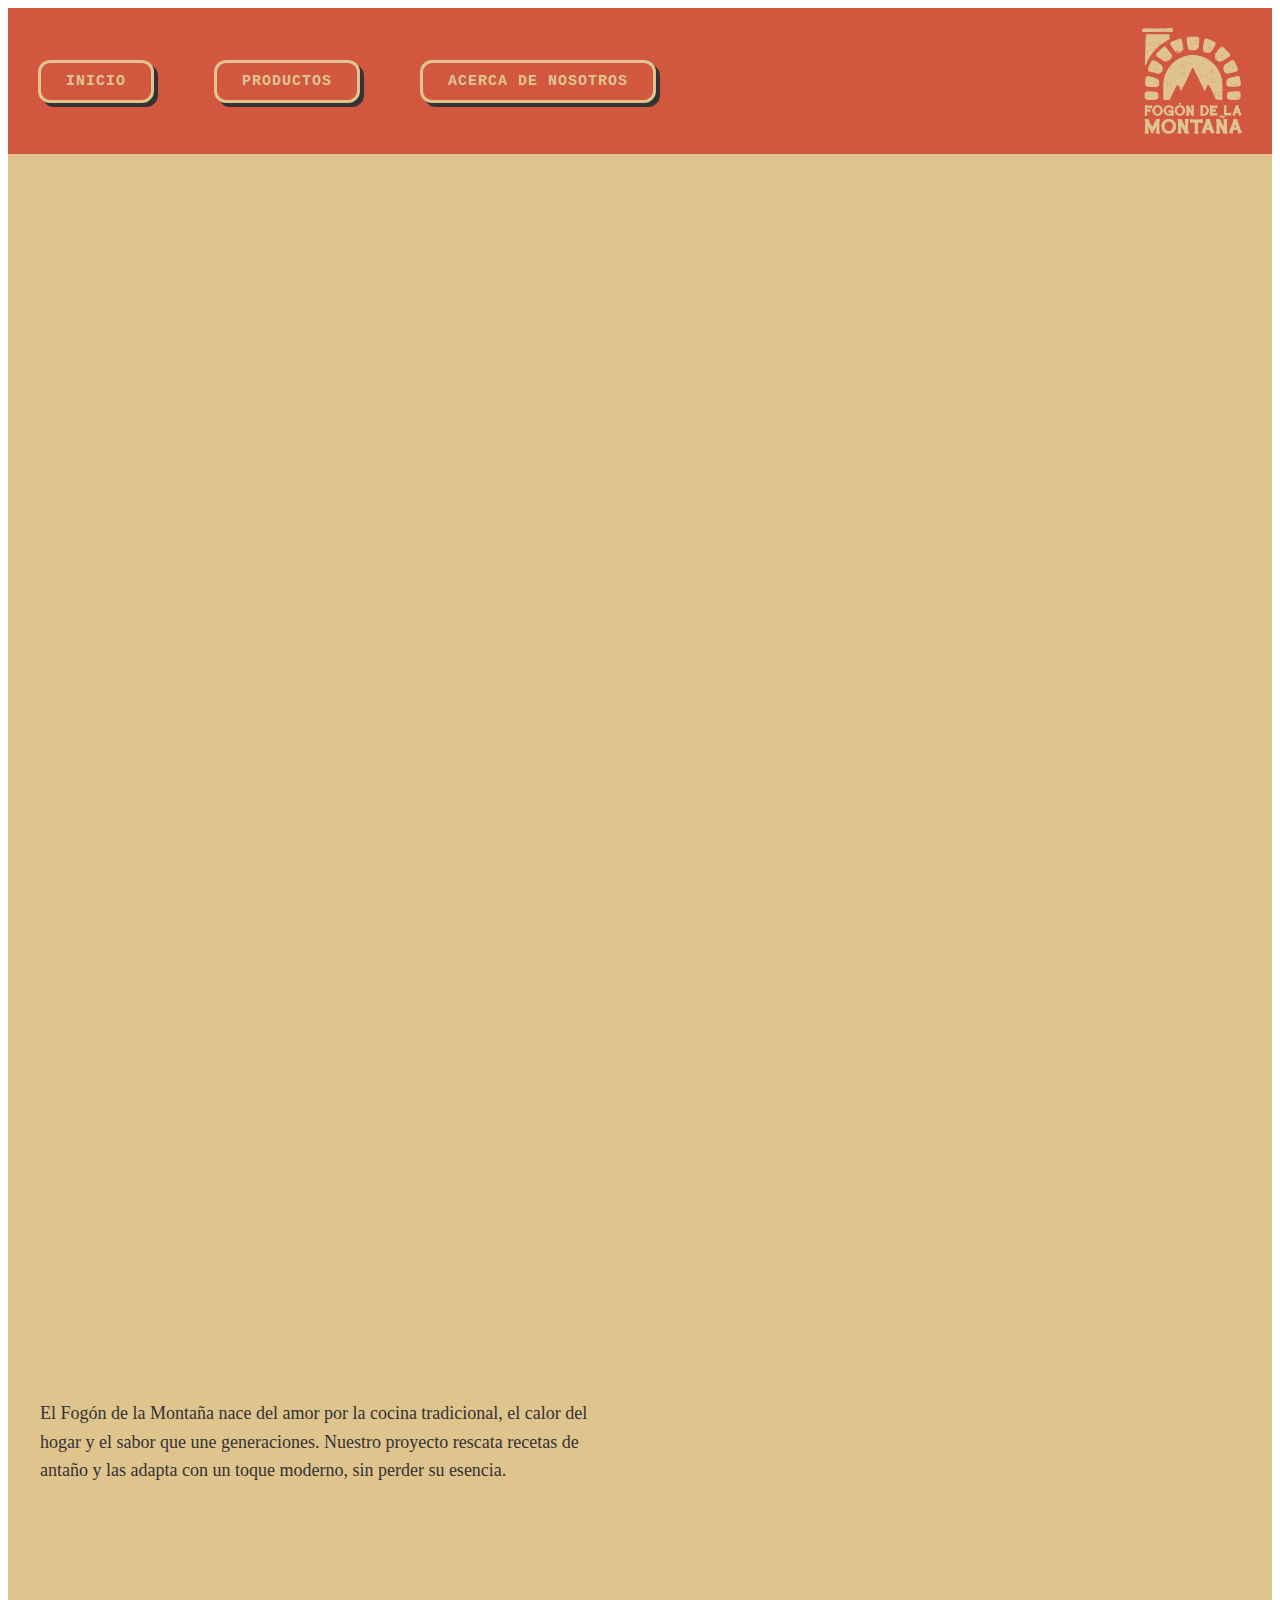
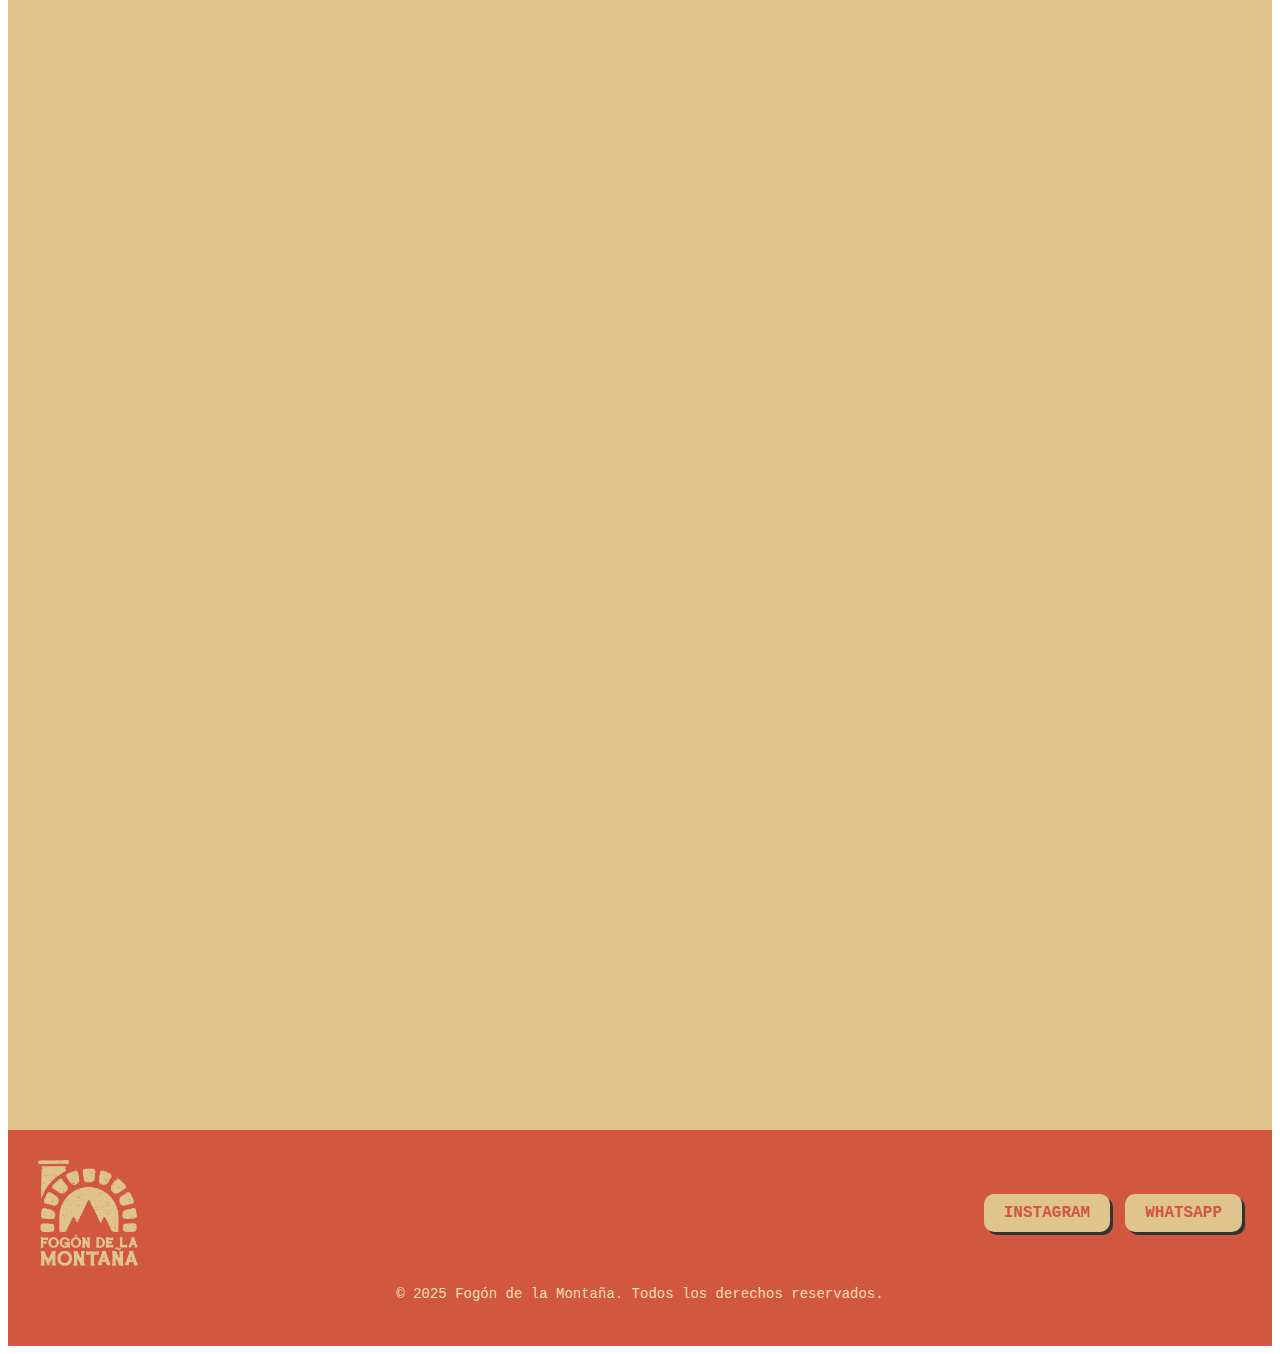
<file: Index.html>
<!DOCTYPE html>
<html lang="es">
<head>
    <meta charset="UTF-8">
    <meta name="viewport" content="width=device-width, initial-scale=1.0">
    <title>Fogón de la Montaña</title>
    <link rel="stylesheet" href="assets/Css/inicio.css">
</head>
<body>

    <header>
        <img src="assets/Image/logoblanco.png" alt="Logo de Fogón de la Montaña" width="400">
        <nav>
            <ul>
                <li><a href="index.html">Inicio</a></li>
                <li><a href="Productos.html">Productos</a></li>
                <li><a href="Acerca.html">Acerca de nosotros</a></li>  
            </ul>
        </nav>
    </header>

    <main>
      <section class="hero">
  <img class="fondo1" src="assets/Image/Sin título-1.png" alt="Imagen principal Fogón">
  <div class="contenido-encima">
   
  </div>
</section>

<section class="imagencortada">
  <p class="texto-fondo">
    El Fogón de la Montaña nace del amor por la cocina tradicional, el calor del hogar y el sabor que une generaciones. 
    Nuestro proyecto rescata recetas de antaño y las adapta con un toque moderno, sin perder su esencia.
  </p>

  <img class="fondo2" src="assets/Image/comida.png" alt="Comida tradicional">
</section>

              <section class="hero">
  <img class="fondo1" src="assets/Image/tamal promo.png" alt="Imagen principal Fogón">
  
</section>
    </main>

<footer>
  <div class="footer-content">
    <div class="footer-logo">
      <img src="assets/Image/logoblanco.png" alt="Logo de Fogón de la Montaña" />
    </div>
    <div class="footer-redes">
      <a href="https://www.instagram.com/fogondelamontana?igsh=cTVicG5ydXBoanUz&utm_source=qr" target="_blank" class="btn-red">Instagram</a>
      <a href="https://wa.me/3207938002" target="_blank" class="btn-red">Whatsapp</a>
    </div>
  </div>
  <p class="footer-copy">&copy; 2025 Fogón de la Montaña. Todos los derechos reservados.</p>
</footer>
</body>
</html>
</file>
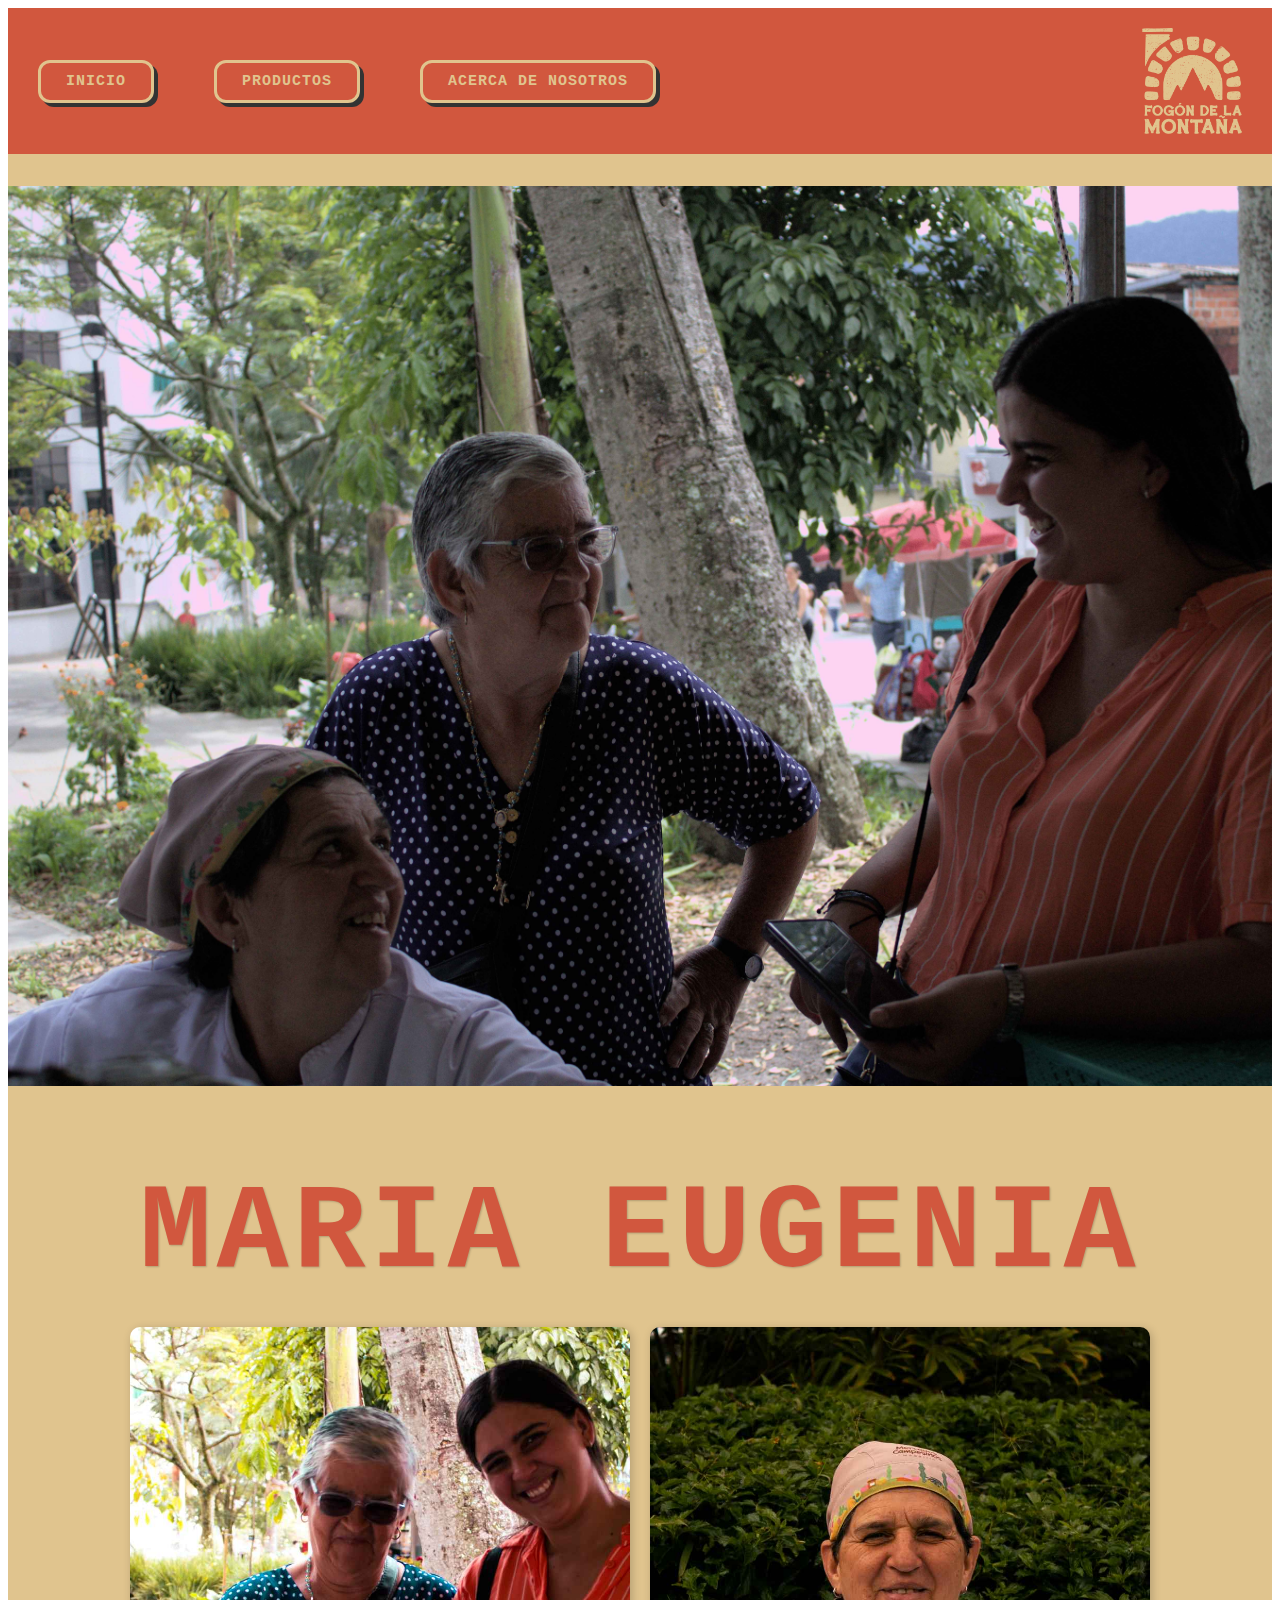
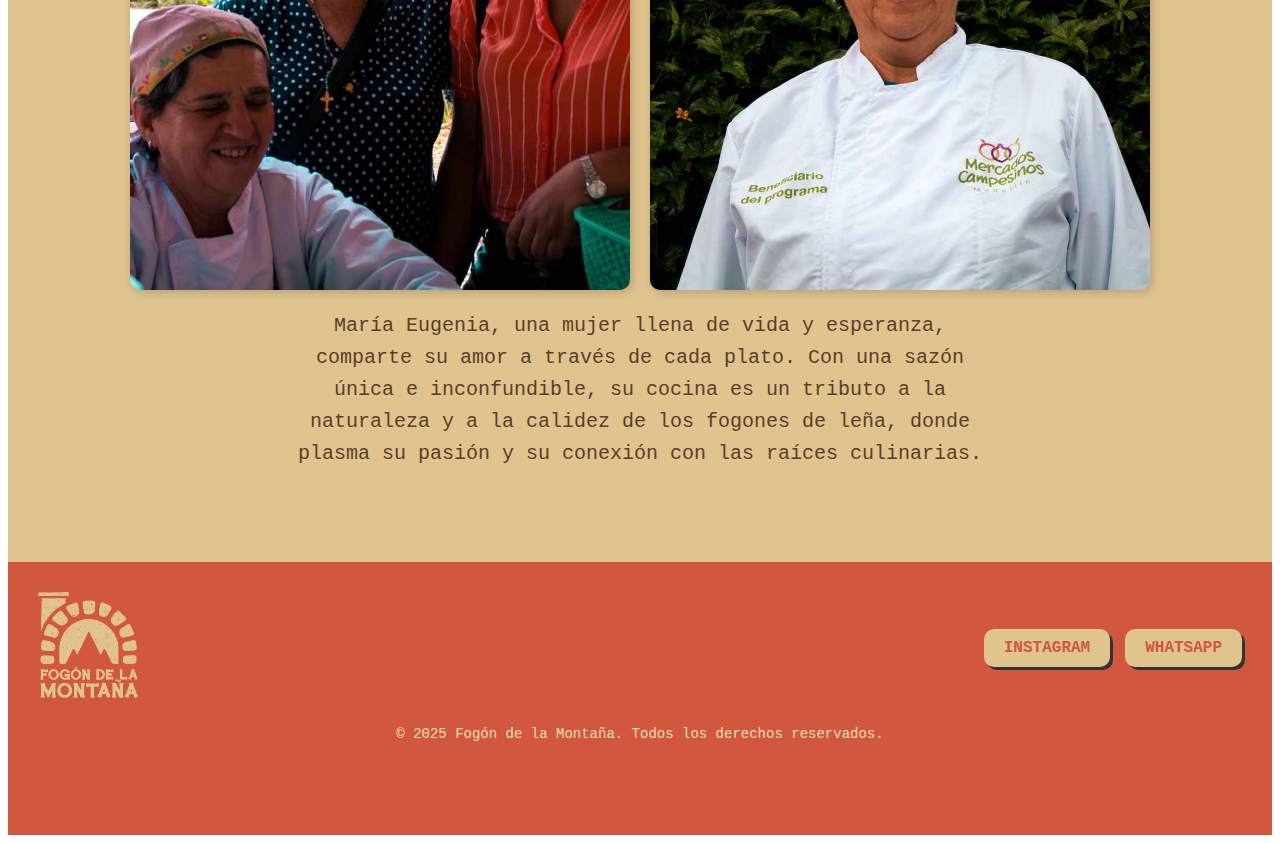
<file: Acerca.html>
<!DOCTYPE html>
<html lang="es">
<head>
    <meta charset="UTF-8">
    <meta name="viewport" content="width=device-width, initial-scale=1.0">
    <title>Fogón de la Montaña</title>
    <link rel="stylesheet" href="assets/Css/Acerca.css">
</head>
<body>

    <header>
        <img src="assets/Image/logoblanco.png" alt="Fogón de la Montaña" width="400">
        <nav>
            <ul>
                <li><a href="index.html">Inicio</a></li>
                <li><a href="Productos.html">Productos</a></li>
                <li><a href="Acerca.html">Acerca de nosotros</a></li>    
            </ul>
        </nav>
    </header>

    <main>
<div class="carousel-wrapper">
  <div class="carousel-track">
    <div class="carousel-slide"><img src="assets/Image/MG_3433 (1)_11zon.jpg" alt="Slide 1"></div>
    <div class="carousel-slide"><img src="assets/Image/eugenia.png" alt="Slide 2"></div>
    <div class="carousel-slide"><img src="assets/Image/MG_3379 (1)_11zon.jpg" alt="Slide 3"></div>
  </div>
</div>


        <h1>Maria Eugenia</h1>
        
        <div class="galeria">
            <img src="assets/Image/eugenia1.png">
            <img src="assets/Image/eugenia2.png">
        </div>

        <p class="maria"> María Eugenia, una mujer llena de vida y esperanza, comparte su amor a través de cada plato. Con una sazón única e inconfundible, su cocina es un tributo a la naturaleza y a la calidez de los fogones de leña, donde plasma su pasión y su conexión con las raíces culinarias.
        </p>
    </main>

   <footer>
  <div class="footer-content">
    <div class="footer-logo">
      <img src="assets/Image/logoblanco.png" alt="Logo de Fogón de la Montaña" />
    </div>
    <div class="footer-redes">
      <a href="https://www.instagram.com/fogondelamontana?igsh=cTVicG5ydXBoanUz&utm_source=qr" target="_blank" class="btn-red">Instagram</a>
      <a href="https://wa.me/3207938002" target="_blank" class="btn-red">Whatsapp</a>
    </div>
  </div>
  <p class="footer-copy">&copy; 2025 Fogón de la Montaña. Todos los derechos reservados.</p>
</footer>

</body>
</html>
</file>
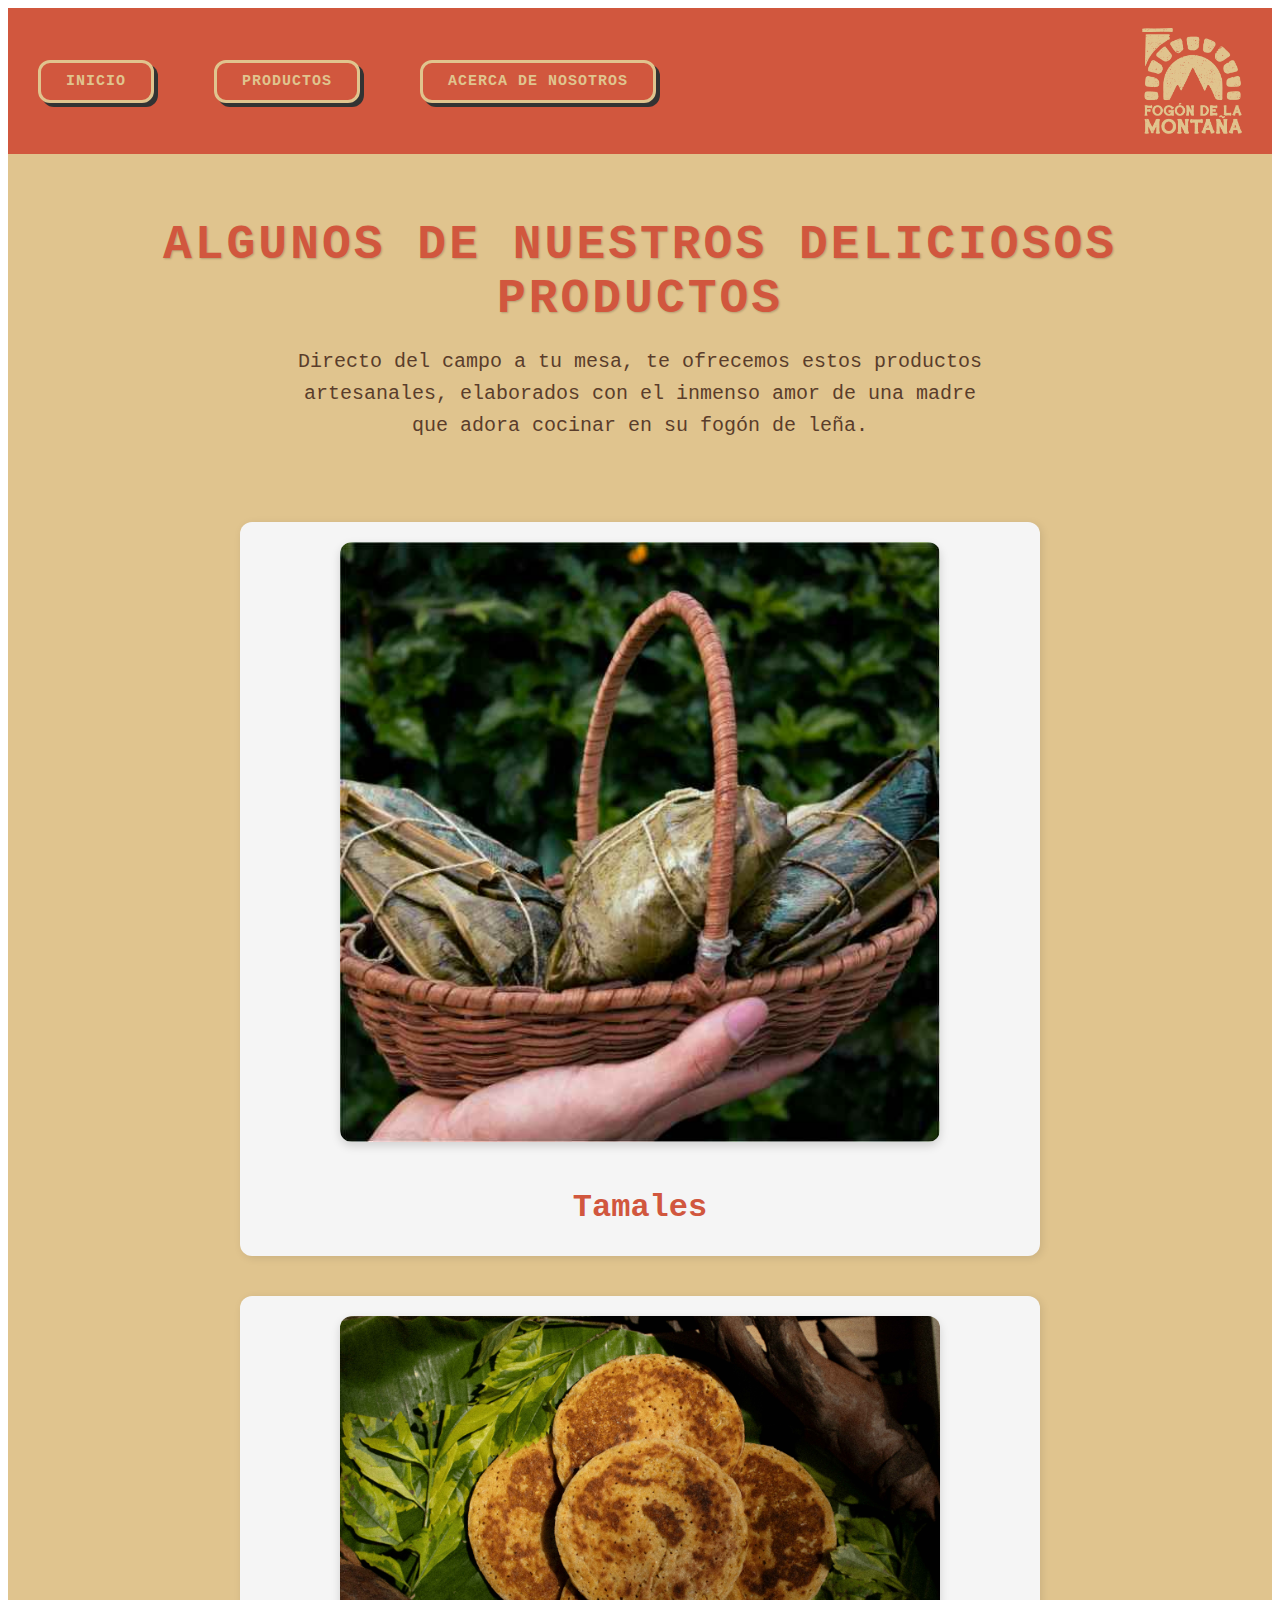
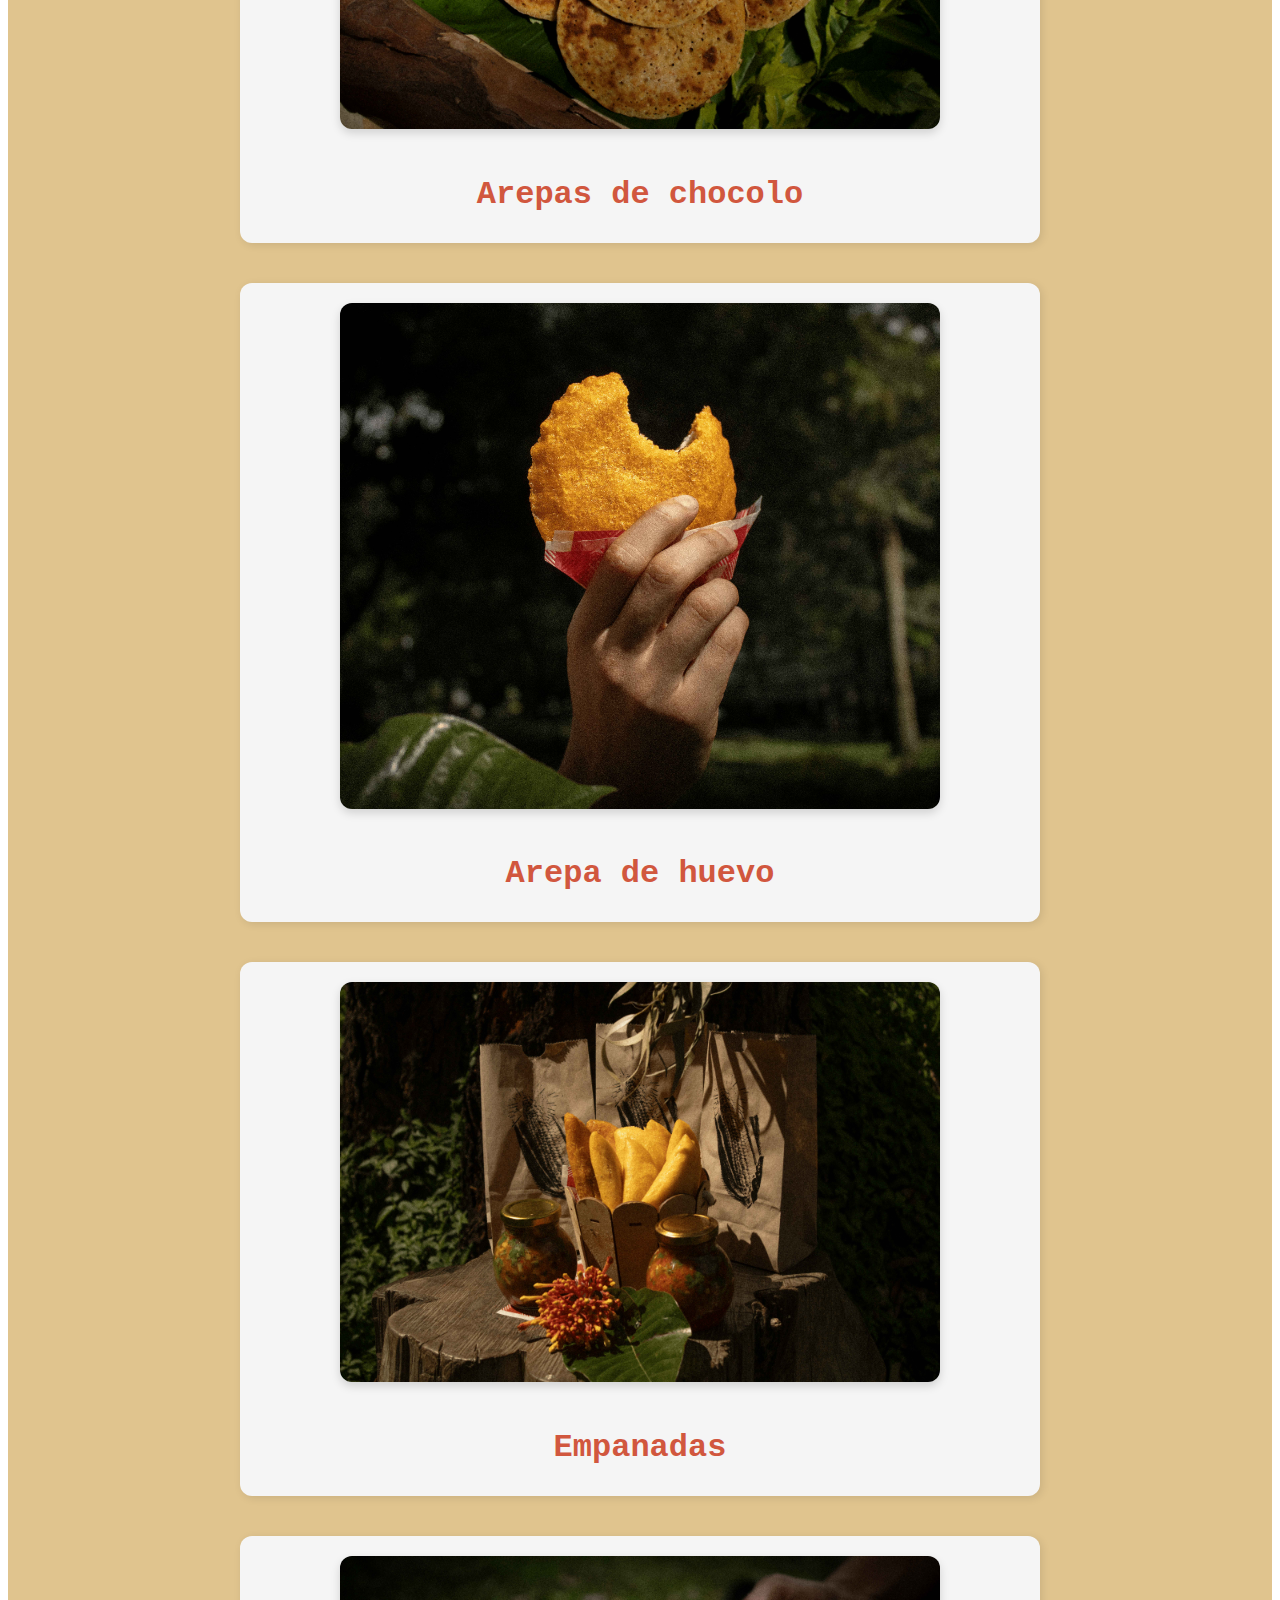
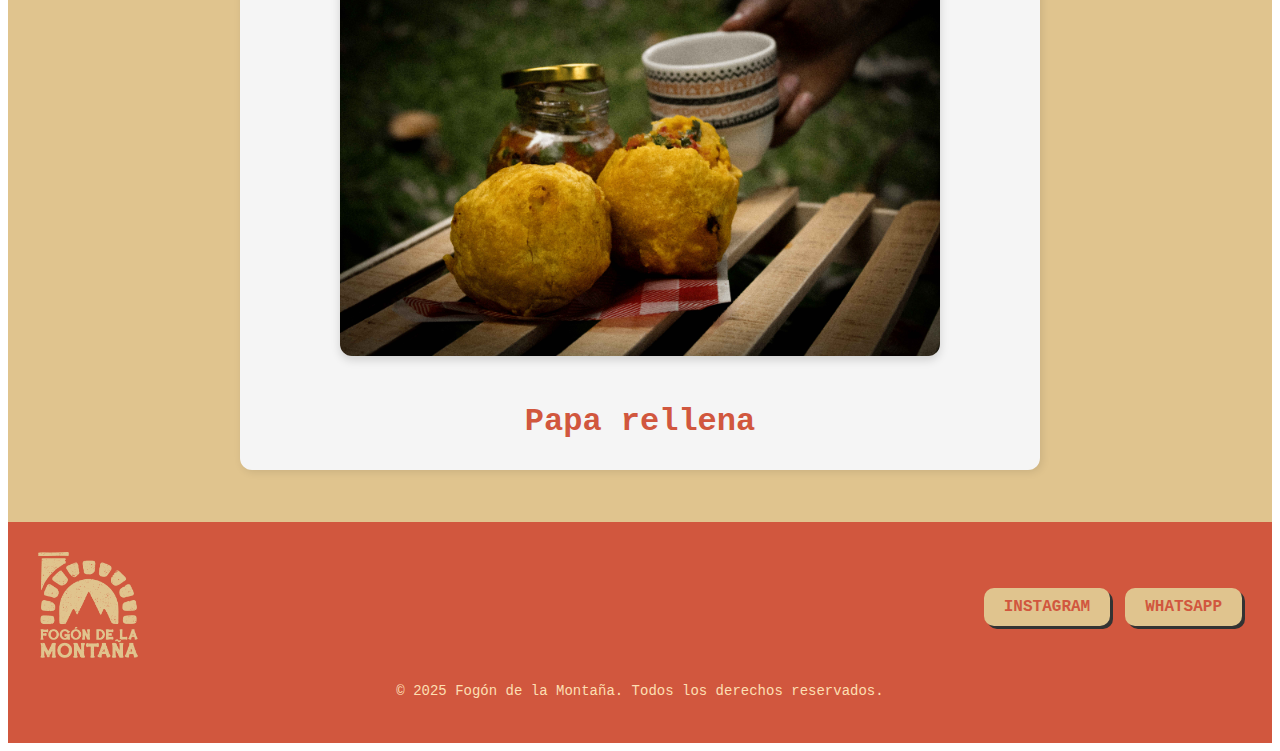
<file: Productos.html>
<!DOCTYPE html>
<html lang="es">
<head>
  <meta charset="UTF-8" />
  <meta name="viewport" content="width=device-width, initial-scale=1.0" />
  <title>Fogón de la Montaña</title>
  <link rel="stylesheet" href="assets/Css/Productos.css" />
</head>
<body>

  <header>
    <img src="assets/Image/logoblanco.png" alt="Fogón de la Montaña" width="400" />
    <nav>
      <ul>
        <li><a href="index.html">Inicio</a></li>
        <li><a href="Productos.html">Productos</a></li>
        <li><a href="Acerca.html">Acerca de nosotros</a></li>
      </ul>
    </nav>
  </header>

  <main>
    <h1>Algunos de nuestros deliciosos productos</h1>

  <p class="deliciosos">Directo del campo a tu mesa, te ofrecemos estos productos artesanales, elaborados con el inmenso amor de una madre que adora cocinar en su fogón de leña.</p>

    <section class="product-list">

      <article class="product-item">
        <div class="product-image-container">
          <img src="assets/Image/ejemplo comida.png" alt="Arepas" />
        </div>
        <div class="product-content">
          <h2>Tamales</h2>
         
        </div>
      </article>

      <article class="product-item">
        <div class="product-image-container">
          <img src="assets/Image/arepas.png" alt="Papa Rellena" />
        </div>
        <div class="product-content">
          <h2>Arepas de chocolo</h2>
        
        </div>
      </article>

      <article class="product-item">
        <div class="product-image-container">
          <img src="assets/Image/arepa huevo.png" alt="Arepas de choclo" />
        </div>
        <div class="product-content">
          <h2>Arepa de huevo</h2>
          
        </div>
      </article>

      <article class="product-item">
        <div class="product-image-container">
          <img src="assets/Image/kit.png" alt="Empanadas" />
        </div>
        <div class="product-content">
          <h2>Empanadas</h2>
          
        </div>
      </article>

      <article class="product-item">
        <div class="product-image-container">
          <img src="assets/Image/papas.png" alt="Natilla" />
        </div>
        <div class="product-content">
          <h2>Papa rellena</h2>
          
        </div>
      </article>


    </section>
  </main>

<footer>
  <div class="footer-content">
    <div class="footer-logo">
      <img src="assets/Image/logoblanco.png" alt="Logo de Fogón de la Montaña" />
    </div>
    <div class="footer-redes">
      <a href="https://www.instagram.com/fogondelamontana?igsh=cTVicG5ydXBoanUz&utm_source=qr" target="_blank" class="btn-red">Instagram</a>
      <a href="https://wa.me/3207938002" target="_blank" class="btn-red">Whatsapp</a>
    </div>
  </div>
  <p class="footer-copy">&copy; 2025 Fogón de la Montaña. Todos los derechos reservados.</p>
</footer>


</body>
</html>
</file>
<file: assets/Css/inicio.css>
img {
  max-width: 100%;
  height: auto;
  display: block;
}
/* --- ESTILOS BASE --- */
main {
  background-color: #e0c48e;
  padding: 2rem 0;
}

.hero {
  position: relative;
  width: 100%;
  height: 100vh;
  overflow: hidden;
  margin: 0;
  padding: 0;
}

.fondo1 {
  position: absolute;
  top: 0;
  left: 0;
  width: 100%;
  height: 100%;
  object-fit: cover;
  z-index: 1;
  display: block;
  max-width: none;
}
@media (max-width: 600px) {
  .hero {
    height: 100vh; /* asegura altura completa */
  }

  .fondo1 {
    width: 100%;
    height: 100%;
    object-fit: cover;
  }

  body, html {
    margin: 0;
    padding: 0;
  }
}


.contenido-encima {
  position: absolute;
  z-index: 2;
  color: white;
  padding: 40px;
  max-width: 800px;
  border-radius: 8px; /* opcional, para bordes redondeados */
  text-align: center

}


/* --- HEADER --- */
header {
  background-color: #d1573e;
  display: flex;
  justify-content: space-between;
  align-items: center;
  padding: 20px 30px;
  flex-direction: row-reverse;
  flex-wrap: wrap;
}

header img {
  max-width: 100px;
  height: auto;
}

/* NAV */
nav ul {
  list-style: none;
  display: flex;
  gap: 60px;
  margin: 0;
  padding: 0;
  flex-wrap: wrap;
  font-size: 15px;
}

nav a {
  display: inline-block;
  padding: 10px 25px;
  color: #e0c48e;
  font-weight: 900;
  text-decoration: none;
  background-color: #d1573e;
  border: 3px solid #e0c48e;
  border-radius: 12px;
  box-shadow: 4px 4px 0 #333;
  transition: all 0.2s ease;
  font-family: 'Courier New', monospace;
  text-transform: uppercase;
  letter-spacing: 1px;
}

nav a:hover {
  background-color: #e0c48e;
  color: #fff;
  box-shadow: none;
  transform: translate(2px, 2px);
}

/* --- SECCIÓN IMAGEN Y TEXTO --- */

.fondo1,
.fondo2 {
  animation: fadeScaleIn 1.2s ease forwards;
  opacity: 0;
  transform: scale(0.95);
}

@keyframes fadeScaleIn {
  to {
    opacity: 1;
    transform: scale(1);
  }
}


.imagencortada {
  display: flex;
  justify-content: space-between;
  align-items: center;
  gap: 2rem;
  padding: 2rem;
  flex-wrap: wrap;
}


.fondo2,
.texto-fondo {
  width: 48%;
}

.texto-fondo {
  font-size: 18px;
  line-height: 1.6;
  color: #333;
}

/* --- FOOTER --- */
footer {
  background-color: #d1573e;
  padding: 30px;
  color: #fff;
  font-family: 'Courier New', monospace;
}

.footer-content {
  display: flex;
  justify-content: space-between;
  align-items: center;
  flex-wrap: wrap;
}

.footer-logo img {
  max-width: 100px;
  height: auto;
}

.footer-redes {
  display: flex;
  gap: 15px;
  flex-wrap: wrap;
}

.btn-red {
  text-decoration: none;
  color: #d1573e;
  background-color: #e0c48e;
  padding: 10px 20px;
  border-radius: 10px;
  font-weight: bold;
  text-transform: uppercase;
  transition: all 0.2s ease;
  box-shadow: 3px 3px 0 #333;
}

.btn-red:hover {
  background-color: #fff;
  color: #d1573e;
  box-shadow: none;
  transform: translate(2px, 2px);
}

.footer-copy {
  margin-top: 20px;
  text-align: center;
  font-size: 14px;
  color: #fddfb2;
}

@media (max-width: 600px) {
  .footer-content {
    flex-direction: column;
    align-items: center;
    text-align: center;
    gap: 15px; /* separa logo y botones */
  }

  .footer-logo {
    order: 0; /* asegura que esté primero */
  }

  .footer-redes {
    order: 1; /* redes después del logo */
    justify-content: center;
    gap: 20px;
    width: 100%;
  }

  .footer-redes .btn-red {
    flex: none; /* para que no crezcan */
  }
}

/* --- MEDIA QUERIES --- */

/* Tablets */
@media (max-width: 991px) {
  nav ul {
    gap: 30px;
    font-size: 16px;
    justify-content: center;
  }

  .contenido-encima h2,
  .contenido-encima h3 {
    font-size: 2.2rem;
  }

  .imagencortada {
    flex-direction: column;
    gap: 1.5rem;
  }

  .fondo2,
  .texto-fondo {
    width: 100%;
  }
}

/* Móviles */
@media (max-width: 600px) {
  header {
    flex-direction: column;
    align-items: center;
    text-align: center;
  }@media (max-width: 600px) {
  header {
    flex-direction: column;
    align-items: center;
    text-align: center;
    gap: 15px; /* espacio entre logo y nav */
  }

  header img {
    max-width: 120px; /* un poco más grande si quieres */
    margin-bottom: 10px; /* separación del menú */
  }

  nav ul {
    flex-direction: column;
    align-items: center;
    gap: 15px; /* reduce un poco el gap para que no quede tan separado */
    width: 100%; /* que ocupe todo el ancho disponible */
    padding: 0;
    margin: 0;
  }

  nav a {
    width: auto; /* evita que los botones llenen todo el ancho */
    min-width: 150px; /* para que tengan un tamaño cómodo */
    padding: 10px 20px;
  }
}
</file>
<file: assets/Css/Acerca.css>
html, body {
  overflow-x: hidden;
} 
main {
  background-color: #e0c48e;
  padding: 2rem 0;
}

h1 {
  font-size: 7.5rem; /* Tamaño más grande y escalable */
  text-align: center;
  font-family: 'Courier New', monospace;
  color: #d1573e;
  text-transform: uppercase; /* para un estilo más fuerte */
  letter-spacing: 5px; /* un poco de espacio entre letras */
  margin-bottom: 5px; /* separación con el párrafo */
  text-shadow: 1px 1px 2px rgba(0,0,0,0.2); /* sombra sutil para dar profundidad */

}
@media (max-width: 600px) {
  h1 {
    font-size: 3rem; /* Tamaño más adecuado para móvil */
    letter-spacing: 2px; /* Espaciado más reducido */
    padding: 0 20px; /* Espaciado lateral si hace falta */
  }
}


p {
  font-size: 1.25rem; /* tamaño cómodo para lectura */
  text-align: center;
  margin: 0 50px 60px 50px; /* solo margen horizontal y abajo para separar */
  font-family: 'Courier New', monospace;
  color: #5a3d2b; /* un marrón oscuro para contraste suave */
  line-height: 1.6; /* mejora la legibilidad */
  max-width: 700px; /* limita ancho para que no sea muy ancho y mejor lectura */
  margin-left: auto;
  margin-right: auto; /* para centrar el texto con margen automático */
  gap: 40px;
}


.galeria {
  display: flex;
  flex-direction: row;
  justify-content: center;
  align-items: center;
  gap: 20px;
  flex-wrap: wrap; /* Esto asegura que si no caben, pasen a la siguiente línea */
  padding: 20px;
  box-sizing: border-box;
}

.galeria img {
  width: 100%;
  max-width: 500px; /* Aumenta este valor si quieres imágenes más grandes */
  height: auto;
  border-radius: 10px;
  box-shadow: 2px 2px 10px rgba(0, 0, 0, 0.2);
  transition: transform 0.3s ease;
}


.carousel-wrapper {
  width: 100vw;
  height: 100vh;
  overflow: hidden;
  position: relative;
}

.carousel-track {
  display: flex;
  width: calc(100vw * 3);
  height: 100vh;
  animation: scroll 24s linear infinite alternate;
}

.carousel-slide {
  width: 100vw;
  height: 100vh;
  flex-shrink: 0;
}

.carousel-slide img {
  width: 105%;
  height: 105%;
  object-fit: cover;
}

@keyframes scroll {
  0% { transform: translateX(0); }
  100% { transform: translateX(-200vw); } /* Mostrar hasta la imagen 3 */
}



/* --- HEADER --- */
header {
  background-color: #d1573e;
  display: flex;
  justify-content: space-between;
  align-items: center;
  padding: 20px 30px;
  flex-direction: row-reverse;
  flex-wrap: wrap;
}

header img {
  max-width: 100px;
  height: auto;
}

/* NAV */
nav ul {
  list-style: none;
  display: flex;
  gap: 60px;
  margin: 0;
  padding: 0;
  flex-wrap: wrap;
  font-size: 15px;
}

nav a {
  display: inline-block;
  padding: 10px 25px;
  color: #e0c48e;
  font-weight: 900;
  text-decoration: none;
  background-color: #d1573e;
  border: 3px solid #e0c48e;
  border-radius: 12px;
  box-shadow: 4px 4px 0 #333;
  transition: all 0.2s ease;
  font-family: 'Courier New', monospace;
  text-transform: uppercase;
  letter-spacing: 1px;
}

nav a:hover {
  background-color: #e0c48e;
  color: #fff;
  box-shadow: none;
  transform: translate(2px, 2px);
}


/* --- FOOTER --- */
footer {
  background-color: #d1573e;
  padding: 30px;
  color: #fff;
  font-family: 'Courier New', monospace;
}

.footer-content {
  display: flex;
  justify-content: space-between;
  align-items: center;
  flex-wrap: wrap;
}

.footer-logo img {
  max-width: 100px;
  height: auto;
}

.footer-redes {
  display: flex;
  gap: 15px;
  flex-wrap: wrap;
}

.btn-red {
  text-decoration: none;
  color: #d1573e;
  background-color: #e0c48e;
  padding: 10px 20px;
  border-radius: 10px;
  font-weight: bold;
  text-transform: uppercase;
  transition: all 0.2s ease;
  box-shadow: 3px 3px 0 #333;
}

.btn-red:hover {
  background-color: #fff;
  color: #d1573e;
  box-shadow: none;
  transform: translate(2px, 2px);
}

.footer-copy {
  margin-top: 20px;
  text-align: center;
  font-size: 14px;
  color: #fddfb2;
}
@media (max-width: 600px) {
  .footer-content {
    flex-direction: column;
    align-items: center;
    text-align: center;
    gap: 15px; /* separa logo y botones */
  }

  .footer-logo {
    order: 0; /* asegura que esté primero */
  }

  .footer-redes {
    order: 1; /* redes después del logo */
    justify-content: center;
    gap: 20px;
    width: 100%;
  }

  .footer-redes .btn-red {
    flex: none; /* para que no crezcan */
  }
}


@media (max-width: 991px) {
  nav ul {
    gap: 30px;
    font-size: 16px;
    justify-content: center;
  }

  .contenido-encima h2,
  .contenido-encima h3 {
    font-size: 2.2rem;
  }

  .imagencortada {
    flex-direction: column;
    gap: 1.5rem;
  }

  .fondo2,
  .texto-fondo {
    width: 100%;
  }
}

/* Móviles */
@media (max-width: 600px) {
  header {
    flex-direction: column;
    align-items: center;
    text-align: center;
  }@media (max-width: 600px) {
  header {
    flex-direction: column;
    align-items: center;
    text-align: center;
    gap: 15px; /* espacio entre logo y nav */
  }

  header img {
    max-width: 120px; /* un poco más grande si quieres */
    margin-bottom: 10px; /* separación del menú */
  }

  nav ul {
    flex-direction: column;
    align-items: center;
    gap: 15px; /* reduce un poco el gap para que no quede tan separado */
    width: 100%; /* que ocupe todo el ancho disponible */
    padding: 0;
    margin: 0;
  }

  nav a {
    width: auto; /* evita que los botones llenen todo el ancho */
    min-width: 150px; /* para que tengan un tamaño cómodo */
    padding: 10px 20px;
  }
}
</file>
<file: assets/Css/Productos.css>
.product-item {
  animation: slideLeft 0.8s ease both;
}

@keyframes slideLeft {
  from {
    opacity: 0;
    transform: translateX(-30px);
  }
  to {
    opacity: 1;
    transform: translateX(0);
  }
}

main {
  background-color: #e0c48e;
  padding: 2rem 0;
}

h1 {
  font-size: 3rem; /* Tamaño más grande y escalable */
  text-align: center;
  font-family: 'Courier New', monospace;
  color: #d1573e;
  text-transform: uppercase; /* para un estilo más fuerte */
  letter-spacing: 3px; /* un poco de espacio entre letras */
  margin-bottom: 20px; /* separación con el párrafo */
  text-shadow: 1px 1px 2px rgba(0,0,0,0.2); /* sombra sutil para dar profundidad */

}

.deliciosos {
  font-size: 1.25rem; /* tamaño cómodo para lectura */
  text-align: center;
  margin: 0 50px 60px 50px; /* solo margen horizontal y abajo para separar */
  font-family: 'Courier New', monospace;
  color: #5a3d2b; /* un marrón oscuro para contraste suave */
  line-height: 1.6; /* mejora la legibilidad */
  max-width: 700px; /* limita ancho para que no sea muy ancho y mejor lectura */
  margin-left: auto;
  margin-right: auto; /* para centrar el texto con margen automático */
  gap: 40px;
}


/* Estilo general del header */

/* --- HEADER --- */
header {
  background-color: #d1573e;
  display: flex;
  justify-content: space-between;
  align-items: center;
  padding: 20px 30px;
  flex-direction: row-reverse;
  flex-wrap: wrap;
}

header img {
  max-width: 100px;
  height: auto;
}

/* NAV */
nav ul {
  list-style: none;
  display: flex;
  gap: 60px;
  margin: 0;
  padding: 0;
  flex-wrap: wrap;
  font-size: 15px;
}

nav a {
  display: inline-block;
  padding: 10px 25px;
  color: #e0c48e;
  font-weight: 900;
  text-decoration: none;
  background-color: #d1573e;
  border: 3px solid #e0c48e;
  border-radius: 12px;
  box-shadow: 4px 4px 0 #333;
  transition: all 0.2s ease;
  font-family: 'Courier New', monospace;
  text-transform: uppercase;
  letter-spacing: 1px;
}

nav a:hover {
  background-color: #e0c48e;
  color: #fff;
  box-shadow: none;
  transform: translate(2px, 2px);
}

/* Contenedor general de productos */
.product-list {
  display: flex;
  flex-direction: column;
  gap: 40px;
  max-width: 800px; /* Limita ancho para que no se extienda mucho */
  margin: 0 auto; /* Centra la lista en la página */
  padding: 20px;
}

/* Cada producto */
.product-item {
  display: flex;
  flex-direction: column;
  align-items: center;
  background-color: #f5f5f5;
  border-radius: 12px;
  box-shadow: 2px 2px 8px rgba(0,0,0,0.1);
  padding: 20px;
}

/* Contenedor de imagen para controlar tamaño y que sea responsivo */
.product-image-container {
  width: 100%;
  max-width: 600px; /* Limita ancho máximo */
  margin-bottom: 20px;
  overflow: hidden;
  border-radius: 12px;
  box-shadow: 0 4px 10px rgba(0,0,0,0.15);
}

/* Imagen que ocupe todo el contenedor y mantenga proporción */
.product-image-container img {
  width: 100%;
  height: auto;
  display: block;
  object-fit: cover;
}

/* Contenido debajo de la imagen */
.product-content {
  text-align: center;
}

.product-content h2 {
  font-size: 2rem;
  margin-bottom: 10px;
  color: #d1573e; /* Color cálido */
  font-family: 'Courier New', monospace;
}

.product-content p {
  font-size: 1rem;
  line-height: 1.5;
  color: #555;
  max-width: 600px;
  margin: 0 auto;
  font-family: Arial, sans-serif;
}

footer {
  background-color: #d1573e;
  padding: 30px;
  color: #fff;
  font-family: 'Courier New', monospace;
}

.footer-content {
  display: flex;
  justify-content: space-between;
  align-items: center;
  flex-wrap: wrap;
}

.footer-logo img {
  max-width: 100px;
  height: auto;
}

.footer-redes {
  display: flex;
  gap: 15px;
  flex-wrap: wrap;
}

.btn-red {
  text-decoration: none;
  color: #d1573e;
  background-color: #e0c48e;
  padding: 10px 20px;
  border-radius: 10px;
  font-weight: bold;
  text-transform: uppercase;
  transition: all 0.2s ease;
  box-shadow: 3px 3px 0 #333;
}

.btn-red:hover {
  background-color: #fff;
  color: #d1573e;
  box-shadow: none;
  transform: translate(2px, 2px);
}

.footer-copy {
  margin-top: 20px;
  text-align: center;
  font-size: 14px;
  color: #fddfb2;
}

@media (max-width: 600px) {
  .footer-content {
    flex-direction: column;
    align-items: center;
    text-align: center;
    gap: 15px; /* separa logo y botones */
  }

  .footer-logo {
    order: 0; /* asegura que esté primero */
  }

  .footer-redes {
    order: 1; /* redes después del logo */
    justify-content: center;
    gap: 20px;
    width: 100%;
  }

  .footer-redes .btn-red {
    flex: none; /* para que no crezcan */
  }
}


/* Móviles */
@media (max-width: 600px) {
  header {
    flex-direction: column;
    align-items: center;
    text-align: center;
  }@media (max-width: 600px) {
  header {
    flex-direction: column;
    align-items: center;
    text-align: center;
    gap: 15px; /* espacio entre logo y nav */
  }

  header img {
    max-width: 120px; /* un poco más grande si quieres */
    margin-bottom: 10px; /* separación del menú */
  }

  nav ul {
    flex-direction: column;
    align-items: center;
    gap: 15px; /* reduce un poco el gap para que no quede tan separado */
    width: 100%; /* que ocupe todo el ancho disponible */
    padding: 0;
    margin: 0;
  }

  nav a {
    width: auto; /* evita que los botones llenen todo el ancho */
    min-width: 150px; /* para que tengan un tamaño cómodo */
    padding: 10px 20px;
  }
}
</file>
